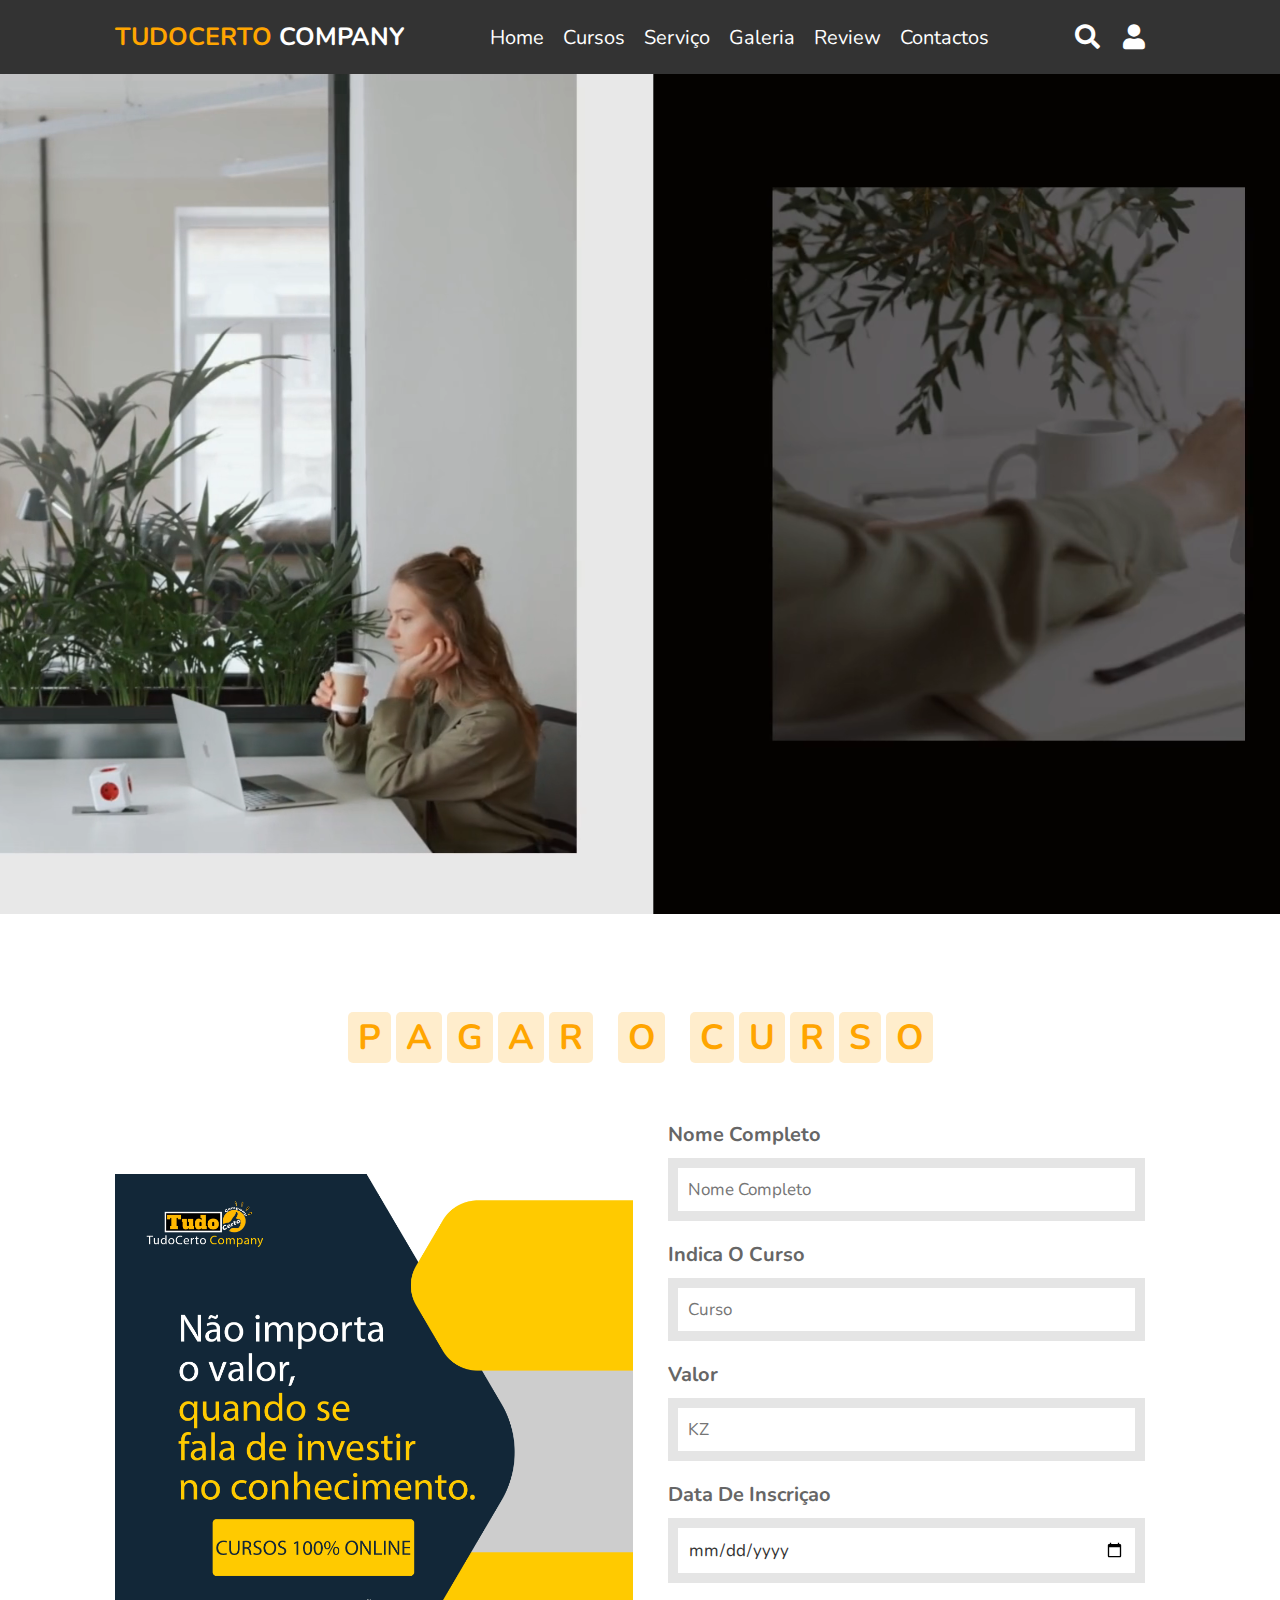
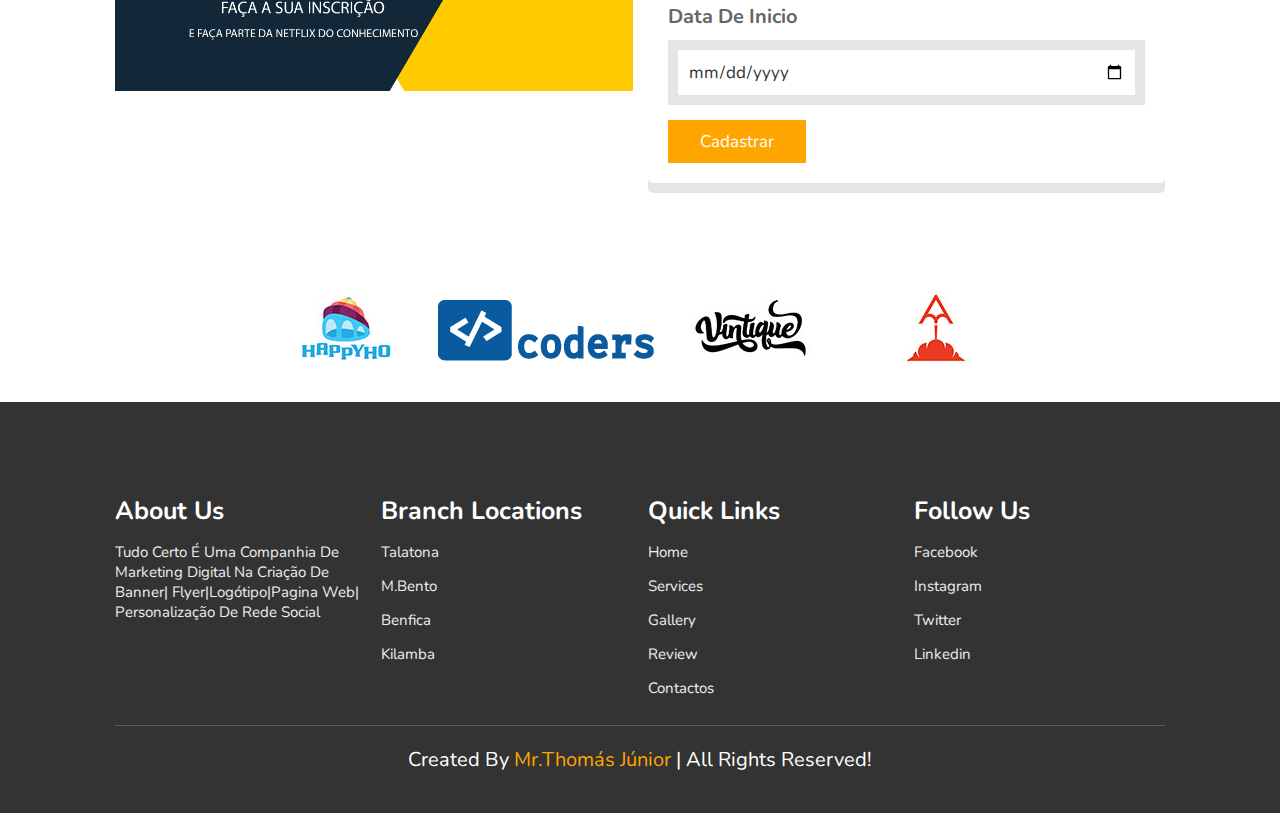
<file: book.html>
<!DOCTYPE html>
<html lang="en">
<head>
    <meta charset="UTF-8">
    <meta http-equiv="X-UA-Compatible" content="IE=edge">
    <meta name="viewport" content="width= initial-scale=1.0">
    <title>Compras</title>
    <link rel="stylesheet" href="https://unpkg.com/swiper/swiper-bundle.min.css" />

    <!--Fonte Awesome cnd link-->
    <link rel="stylesheet" href="https://cdnjs.cloudflare.com/ajax/libs/font-awesome/5.15.4/css/all.min.css"> 
    <!--Custom css file link-->
    <link rel="stylesheet" href="css/style.css">




</head>
<body>
    
   <!--Nav bar do Projecto-->
   <header>

    <!--Menu bar para retrer os menus-->
          <div id="menu-bar" class="fas fa-bars"></div>
  
   <!--/Menu bar para retrer os menus-->
  
  
          <a href="#" class="logo"><span>TUDOCERTO</span> company</a>
  
  
                  <nav class="navbar">
                      <a href="index.html">home</a> 
                      
                      
                      <a href="#packages">Cursos</a>
                      <a href="#services">serviço</a>
                      <a href="#gallery">galeria</a>
                      <a href="#review"> review</a>
                      <a href="contact.html">contactos </a>
                  </nav>
  
             <div class="icons">
                 <i class="fas fa-search" id="search-btn"></i>
  
                 <i class="fas fa-user" id="login-btn"></i>
             </div>
  
              <form action="" class="search-bar-container">
                  <input type="search" id="search-bar" placeholder="pesquise aqui">
                  <label for="search-bar" class="fas fa-search"></label>
              </form>
  
        </header>
  
         <!--/Nav bar do Projecto-->

  
      <!-- login form container -->
      <div class="login-form-container">
  
  <i class="fas fa-times" id="form-close"></i>
  
  
          <form action="">
              <h3>login</h3>
              <input type="email" class="box" placeholder="introduza o teu email">
              <input type="password" class="box" placeholder="introduzida a passa">
              <input type="submit" value="login now" class="btn">
              <input type="checkbox" id="remember">
              <label for="remember">remember me</label>
              <p>forget password? <a href="#">click here</a></p>
              <p>don't have and account? <a href="#">register now</a></p> 
          </form>
      </div>
       <!--/ login form container -->
<br>

  <!--Section home  inicio  -->
  <section  class="home" id="home">
      
    <div class="content">
     <h3></h3>
     
 </div>
 <!-- 
     <div class="controls"> 
         <span class="vid-btn active" data-src="images/vid-1.mp4"></span>
         <span class="vid-btn" data-src="images/vid-2.mp4"></span>
         <span class="vid-btn" data-src="images/vid-3.mp4"></span>
         
     </div>
     -->
     <div class="video-container">
         <video src="images/vid-6.mp4" id="video-slider" loop autoplay muted ></video>
         <span class="vid-btn active" data-src="images/vid-1.mp4"></span>
     </div>
 
 </section> 
  <!--Section home  end  -->

  
       
     
  
  
  <!--Inicio dos conctatos-->
  <!-- section Livros e servicos inicio -->
  <section class="book" id="book">
    <h1 class="heading">
        <span>P</span>

        <span>a</span>
        <span>g</span>
        <span>a</span>
        <span>r</span>
        <span class="space"></span>
        <span>o</span>
        <span class="space"></span>
        <span>c</span>
        <span>u</span>
        <span>r</span>
        <span>s</span>
        <span>o</span>
     
    </h1>
 
    <div class="row">
        <div class="image">
            <img src="images/curso.jpg">
        </div>
        <form action="" >
            <div class="inputBox">
                <h3>Nome Completo</h3>
                <input type="text" placeholder="Nome Completo">
            </div> 
            <div class="inputBox">
                <h3>Indica O Curso</h3>
                <input type="text" placeholder="Curso">
            </div> 
            <div class="inputBox">
               <h3>Valor</h3>
               <input type="number" placeholder="KZ">
           </div>
           <div class="inputBox">
               <h3>Data de Inscriçao</h3>
               <input type="date" >
           </div>
           <div class="inputBox">
               <h3>Data de inicio</h3>
               <input type="date" >
           </div>
           

           <input type="submit" class="btn" value="Cadastrar">

        </form>
    </div>
</section>
<!-- section Livros final-->


  <!-- brand section  -->
  <section class="brand-container">
  
      <div class="swiper-container brand-slider">
          <div class="swiper-wrapper">
              <div class="swiper-wrapper">
                <div class="swiper-slide"><img src="images/1.jpg" alt=""><img src="images/8.png" alt=""><img src="images/2.jpg" alt=""><img src="images/3.jpg" alt=""></div>
                
                </div>
  
          </div>  
      </div>
  
  </section>
  
  <!-- brand section final -->
  
  
  <!-- Footer inicio -->
  
  <section class="footer">
  
      <div class="box-container">
  
          <div class="box">
              <h3>about us</h3>
              <p>Tudo Certo é uma companhia de Marketing Digital na Criação de Banner| flyer|logótipo|pagina web| personalização de rede social</p>
            </div>
          <div class="box">
              <h3>branch locations</h3>
              <a href="#">Talatona</a>
              <a href="#">M.Bento</a>
              <a href="#">Benfica</a>
              <a href="#">Kilamba</a>
          </div>
          <div class="box">
              <h3>quick links</h3>
              <a href="#">home</a>
              <a href="#">services</a>
              <a href="#">gallery</a>
              <a href="#">review</a>
              <a href="#">contactos</a>
          </div>
          <div class="box">
              <h3>follow us</h3>
              <a href="#">facebook</a>
              <a href="#">instagram</a>
              <a href="#">twitter</a>
              <a href="#">linkedin</a>
          </div>
  
      </div>
  
      <h1 class="credit"> created by <span> mr.Thomás júnior </span> | all rights reserved! </h1>
  
  </section>
  
  
  <!--Final do footer-->
  
  
  
    <!--link js file link-->
  
   
  <script src="https://unpkg.com/swiper/swiper-bundle.min.js"></script>
  
      <!--link js file link-->
       
        <script src="js/script.js"></script>
  <!--link js file link-->
  



</body>
</html>
</file>
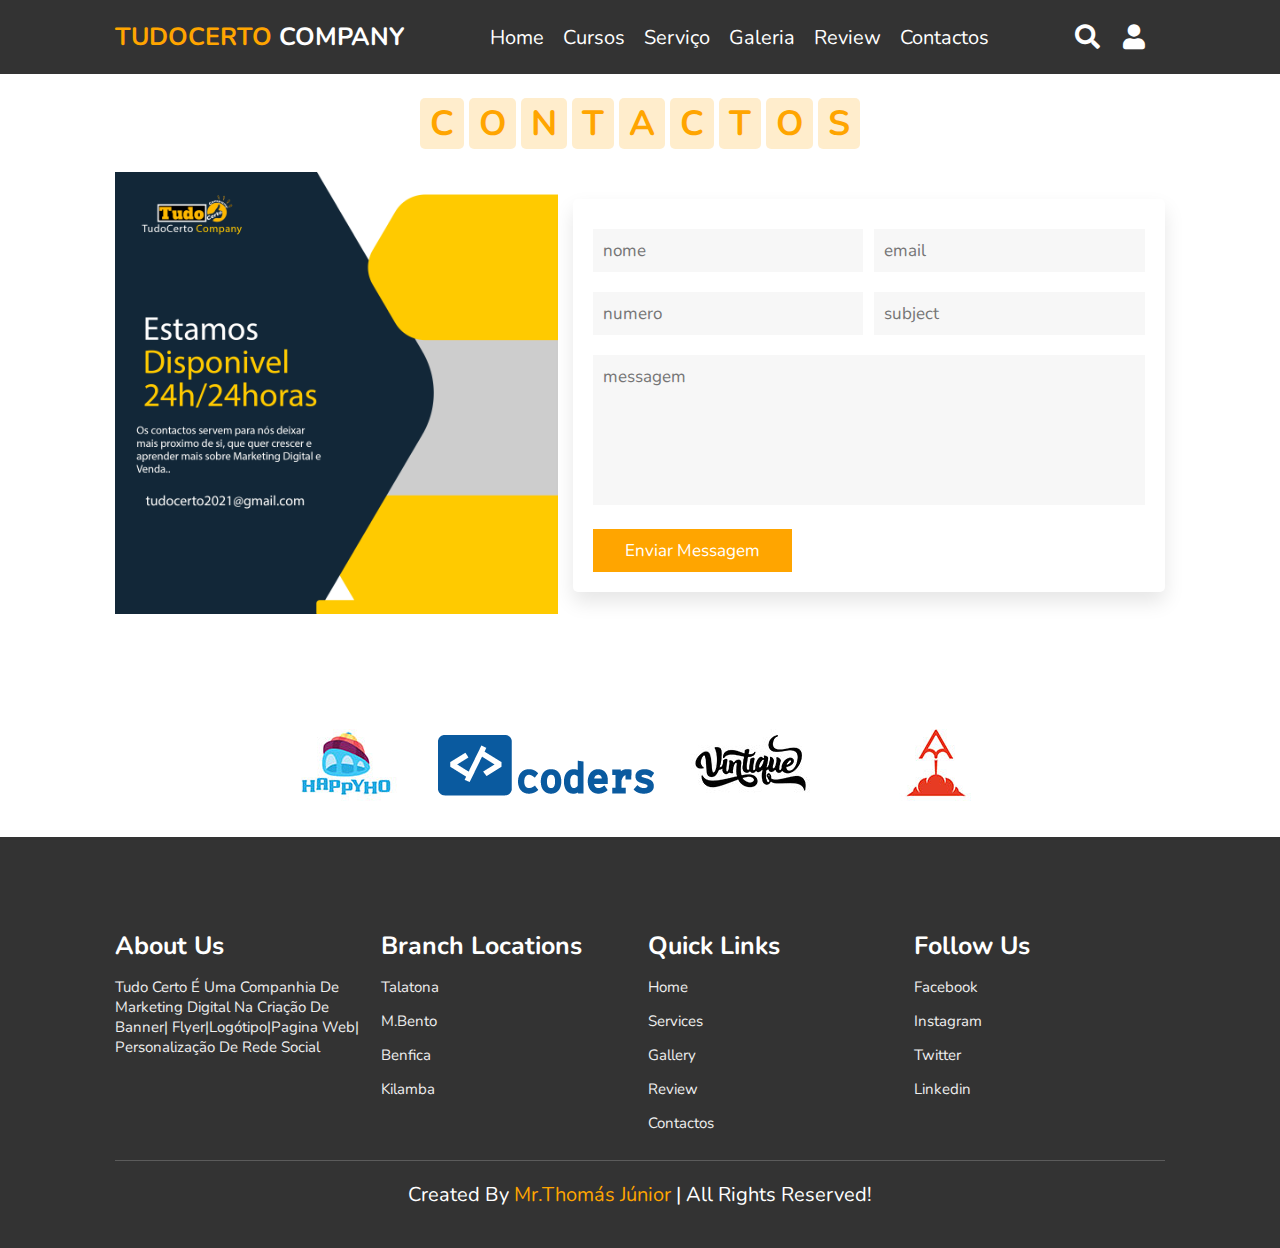
<file: contact.html>
<!DOCTYPE html>
<html lang="en">
<head>
    <meta charset="UTF-8">
    <meta http-equiv="X-UA-Compatible" content="IE=edge">
    <meta name="viewport" content="width=device-width, initial-scale=1.0">
    <title>conctatos</title>
    
    <link rel="stylesheet" href="https://unpkg.com/swiper/swiper-bundle.min.css" />

      <!--Fonte Awesome cnd link-->
      <link rel="stylesheet" href="https://cdnjs.cloudflare.com/ajax/libs/font-awesome/5.15.4/css/all.min.css"> 
      <!--Custom css file link-->
      <link rel="stylesheet" href="css/style.css">
</head>
<body>
    
    <!--Nav bar do Projecto-->
    <header>

        <!--Menu bar para retrer os menus-->
              <div id="menu-bar" class="fas fa-bars"></div>
      
       <!--/Menu bar para retrer os menus-->
      
      
              <a href="#" class="logo"><span>TUDOCERTO</span> company</a>
      
      
                      <nav class="navbar">
                          <a href="index.html">home</a> 
                          
                         
                          <a href="#packages">Cursos</a>
                          <a href="#services">serviço</a>
                          <a href="#gallery">galeria</a>
                          <a href="#review"> review</a>
                          <a href="contact.html">contactos </a>
                      </nav>
      
                 <div class="icons">
                     <i class="fas fa-search" id="search-btn"></i>
      
                     <i class="fas fa-user" id="login-btn"></i>
                 </div>
      
                  <form action="" class="search-bar-container">
                      <input type="search" id="search-bar" placeholder="pesquise aqui">
                      <label for="search-bar" class="fas fa-search"></label>
                  </form>
      
            </header>
      
             <!--/Nav bar do Projecto-->
      
          <!-- login form container -->
          <div class="login-form-container">
      
      <i class="fas fa-times" id="form-close"></i>
      
      
              <form action="">
                  <h3>login</h3>
                  <input type="email" class="box" placeholder="introduza o teu email">
                  <input type="password" class="box" placeholder="introduzida a passa">
                  <input type="submit" value="login now" class="btn">
                  <input type="checkbox" id="remember">
                  <label for="remember">remember me</label>
                  <p>forget password? <a href="#">click here</a></p>
                  <p>don't have and account? <a href="#">register now</a></p> 
              </form>
          </div>
      
        
      
      
           
         
      
      
      <!--Inicio dos conctatos-->
      
<section class="contact" id="contact">
    
    <h1 class="heading">
        <span>c</span>
        <span>o</span>
        <span>n</span>
        <span>t</span>
        <span>a</span>
        <span>c</span>
        <span>t</span>
        <span>o</span>
        <span>s</span>
    </h1>

    <div class="row">

        <div class="image">
            <img src="images/conctatos.jpg" alt="">
        </div>

        <form action="">
            <div class="inputBox">
                <input type="text" placeholder="nome">
                <input type="email" placeholder="email">
            </div>
            <div class="inputBox">
                <input type="numero" placeholder="numero">
                <input type="text" placeholder="subject">
            </div>
            <textarea placeholder="messagem" name="" id="" cols="30" rows="10"></textarea>
            <input type="submit" class="btn" value="Enviar Messagem">
        </form>

    </div>
    
</section>

      <!-- brand section  -->
      <section class="brand-container">
      
          <div class="swiper-container brand-slider">
              <div class="swiper-wrapper">
                  <div class="swiper-wrapper">
                    <div class="swiper-slide"><img src="images/1.jpg" alt=""><img src="images/8.png" alt=""><img src="images/2.jpg" alt=""><img src="images/3.jpg" alt=""></div>
                
                    </div>
      
              </div>  
          </div>
      
      </section>
      
      <!-- brand section final -->
      
      
      <!-- Footer inicio -->
      
      <section class="footer">
      
          <div class="box-container">
      
              <div class="box">
                  <h3>about us</h3>
                  <p>Tudo Certo é uma companhia de Marketing Digital na Criação de Banner| flyer|logótipo|pagina web| personalização de rede social</p>
                </div>
              <div class="box">
                  <h3>branch locations</h3>
                  <a href="#">Talatona</a>
                  <a href="#">M.Bento</a>
                  <a href="#">Benfica</a>
                  <a href="#">Kilamba</a>
              </div>
              <div class="box">
                  <h3>quick links</h3>
                  <a href="#">home</a>
                  <a href="#">services</a>
                  <a href="#">gallery</a>
                  <a href="#">review</a>
                  <a href="#">contactos</a>
              </div>
              <div class="box">
                  <h3>follow us</h3>
                  <a href="#">facebook</a>
                  <a href="#">instagram</a>
                  <a href="#">twitter</a>
                  <a href="#">linkedin</a>
              </div>
      
          </div>
      
          <h1 class="credit"> created by <span> mr.Thomás júnior </span> | all rights reserved! </h1>
      
      </section>
      
      
      <!--Final do footer-->
      
      
      
        <!--link js file link-->
      
       
      <script src="https://unpkg.com/swiper/swiper-bundle.min.js"></script>
      
          <!--link js file link-->
           
            <script src="js/script.js"></script>
      <!--link js file link-->
      

</body>
</html>
</file>
<file: css/style.css>
@import url('https://fonts.googleapis.com/css2?family=Nunito:wght@200;300;400;600;700&display=swap');

:root{
--orange:#ffa500;
}

/* Estilizacao do header   */


*{
    font-family: 'Nunito', sans-serif;
    margin: 0; padding: o;
    box-sizing: border-box;
    text-transform: capitalize;
    outline: none; border: none;
    text-decoration: none;
    transition: all .2s linear;  
}
::selection{
    background: var(--orange);
    color: #fff;
}
html {
    font-size: 62.5%;
    overflow-x: hidden;
    scroll-padding-top: 6rem;
    scroll-behavior: smooth;
}
section{
    padding:2rem 9%;
    padding-top: 75px;
}

/*estilizar booknow */
 .heading{
     text-align: center;
     padding: 2.5rem 0;
 }

 .heading span{
     font-size: 3.5rem;
     background: rgba(255,165,0,.2);
     color: var(--orange);
     border-radius: .5rem;
     padding: .2rem 1rem;
 }
 .heading span.space{
     background: none;
 }
/*final */
.btn{
    display: inline-block;
    margin-top: 1rem;
    background:var(--orange);
    color:#fff;
    padding:.8rem 3rem;
    border:.2rem solid var(--orange);
    cursor: pointer;
    font-size: 1.7rem;
  }

.btn:hover{
    background:rgba(255, 165, 0,.2);
    color:var(--orange);
}
  
header{
    position: fixed;
    top: 0; left: 0; right:0;
    background: #333;
    z-index: 1000;
    display: flex;
    align-items: center;
    justify-content: space-between;
    padding: 2rem 9%;
}

header .logo{
    font-size: 2.5rem;
    font-weight: bolder;
    color:#fff;
    text-transform: uppercase;
}

header .logo span{
    color: var(--orange);
}

header .navbar a{
    color: #fff;
    font-size: 2rem;
    margin: 0 .8rem;
}


header .navbar a:hover{
    color: var(--orange);
}

header .icons i{
    font-size: 2.5rem;
    color:#fff;
    cursor: pointer;
    margin-right: 2rem;
  }

  header .icons i:hover{
    color:var(--orange);
  }

/* Estilizar os i */

header .search-bar-container{
    position: absolute;
    top:100%; left: 0; right:0;
    padding:1.5rem 2rem;
    background:#333;
    border-top: .1rem solid rgba(255,255,255,.2);
    display: flex;
    align-items: center;
    z-index: 1001;
    clip-path: polygon(0 0, 100% 0, 100% 0, 0 0);
  }

/*Activar o pesquisar apartir do java script  */

  header .search-bar-container.active{
    clip-path: polygon(0 0, 100% 0, 100% 100%, 0 100%);
  }

header .search-bar-container #search-bar{
  width:100%;
  padding:1rem;
  text-transform: none;
  color:#333;
  font-size: 1.7rem;
  border-radius: .5rem;
}


header .search-bar-container label {
    color:#fff;
    cursor: pointer;
    font-size: 3rem;
    margin-left: 1.5rem; 
}

header .search-bar-container label:hover{
    color:var(--orange);
  }

/*Estelizacao do form de login */
.login-form-container{
    position: fixed;
    top:-120%; left: 0;
    z-index: 10000;
    min-height: 100vh;
    width:100%;
    background:rgba(0,0,0,.7);
    display: flex;
    align-items: center;
    justify-content: center;
  }

.login-form-container.active{
    top:0;
  }

.login-form-container form{
  margin:2rem;
  padding:1.5rem 2rem;
  border-radius: .5rem;
  background:#fff;
  width:50rem;
}

.login-form-container form h3{
    font-size: 3rem;
    color:#444;
    text-transform: uppercase;
    text-align: center;
    padding:1rem 0;
  }

  .login-form-container form .box{
    width:100%;
    padding:1rem;
    font-size: 1.7rem;
    color:#333;
    margin:.6rem 0;
    border:.1rem solid rgba(0,0,0,.3);
    text-transform: none;
  }


.login-form-container form .box:focus{
  border-color: var(--orange);;
}


.login-form-container form #remember{
    margin:2rem 0;
  }

.login-form-container form label{
  font-size: 1.5rem;
}

.login-form-container form .btn{
    display: block;
    width:100%;
  }

.login-form-container form p{
  padding:.5rem 0;
  font-size: 1.5rem;
  color:#666;
}

.login-form-container form p a{
    color:var(--orange);
  }


.login-form-container form p a:hover{
    color:#333;
    text-decoration: underline;
  }


  .login-form-container #form-close{
    position: absolute;
    top:2rem; right:3rem;
    font-size: 5rem;
    color:#fff;
    cursor: pointer;
  }

  /* Estelizacao do menu bar */

  #menu-bar{
      color: #fff;
      border: .1rem solid #fff;
      border-radius: .5rem;
      font-size: 3rem;
      padding: .5rem 1.2rem;
      cursor: pointer;
      display: none;
  }

/*Estilizar do home section */
.home{

    display: flex;
    align-items: center;
    justify-content: center;
   flex-flow: column;
   position: relative;
   z-index: 0;
   min-height: 100vh;
}
.home .content{
    text-align: center;
}

.home.content h3{
    font-size: 4.5rem;
    color:#fff;
    text-transform: uppercase;
    text-shadow: 0 .3rem .5rem rgba(0,0,0,.1);
}
.home .content p{
    font-size: 2.5rem;
    color:#fff;
    padding:.5rem 0;
  }


.home .video-container video{
  position: absolute;
  top:0; left: 0;
  z-index: -1;
  height: 100%;
  width:100%;
  object-fit: cover;
}


.home .controls{
    padding:1rem;
    border-radius: 5rem;
    background:rgba(0,0,0,.7);
    position: relative;
    top:10rem;
  }

.home .controls .vid-btn{
  height:2rem;
  width:2rem;
  display: inline-block;
  border-radius: 50%;
  background:#fff;
  cursor: pointer;
  margin:0 .5rem;
}


.home .controls .vid-btn.active{
    background:var(--orange);
  }
/*Estilizar do home section final  */

/*Estilizar do book now entender */
.book .row{
    display: flex;
    flex-wrap: wrap;
    gap: 1.5rem;
    align-items: center;
}

.book .row .image{
flex: 1 1 40rem;
}

.book .row .image img{
    width: 100%;
}
    
.book .row form{
    flex: 1 1 40rem;
    padding: 2rem;
    box-shadow: 0 1rem rgba(0,0,0,.1);
    border-radius: .5rem;
}

.book .row form .inputBox{
    padding: .5rem 0;
}
.book .row form .inputBox input{
    width: 100%;
    padding: 1rem;
    border: 1rem solid rgba(0,0,0,.1);
    font-size: 1.7rem;
    color: #333;
    text-transform: none;

}

.book .row form .inputBox h3{
    font-size: 2rem;
    padding: 1rem 0;
    color: #666;
}
/*Estilizacao do package*/

.packages .box-container{
  display: flex;
  flex-wrap: wrap;
  gap:2rem;
}

.packages .box-container .box{
  flex:1 1 30rem;
  border-radius: .5rem;
  overflow: hidden;
  box-shadow: 0 1rem 2rem rgba(0,0,0,.1);
}
.packages .box-container .box img{
  height: 25rem;
  width:100%;
  object-fit: cover;
}


.packages .box-container .box .content{
  padding: 2rem;
}

.packages .box-container .box .content h3{
  font-size:2rem;
  color:#333;
}

.packages .box-container .box .content h3 i{
 color: var(--orange);
}

.packages .box-container .box .content p{
  font-size: 1.7rem;
  color: #666;
  padding: 1rem 0;
}

.packages .box-container .box .content .stars i{
font-size: 2rem;
color: var(--orange);

}


.packages .box-container .box .content  .price{
  font-size: 2rem;
  color: #333;
  padding-top: 1rem;
 }

 .packages .box-container .box .content  .price span{
   color: #666;
   font-size: 1.5rem;
   text-decoration: line-through;
 }

/*Estilizacao do package final*/

/*Estilizacao do servicos inicio*/
.services .box-container{
  display: flex;
  flex-wrap: wrap;
  gap:1.5rem;
}
.services .box-container .box{
  flex: 1 1 30rem;
  border-radius: .5rem;
  padding:1rem;
  text-align: center;
}
.services .box-container .box i{
  padding:1rem;
  font-size: 5rem;
  color:var(--orange);
}
.services .box-container .box h3{
  font-size: 2.5rem;
  color:#333;
}

.services .box-container .box p{
  font-size: 1.5rem;
  color:#666;
  padding:1rem 0;
}
.services .box-container .box:hover{
  box-shadow: 0 1rem 2rem rgba(196, 111, 15, 0.1);
  box-shadow: inset 0 0 1em gold;
}


/*Estelizacao da galeria inicial */

.gallery .box-container{
  display: flex;
  flex-wrap: wrap;
  gap:1.5rem;
}

.gallery .box-container .box{
  overflow: hidden;
  box-shadow: 0 1rem 2rem rgba(0,0,0,.1);
  border:1rem solid #fff;
  border-radius: .5rem;
  flex:1 1 30rem;
  height: 25rem;
  position: relative;
}

.gallery .box-container .box img{
  height: 100%;
  width:100%;
  object-fit: cover;
}


.gallery .box-container .box .content{
  position: absolute;
  top:-100%; left:0;
  height: 100%;
  width:100%;
  text-align: center;
  background:rgba(0,0,0,.7);
  padding:2rem;
  padding-top: 5rem;
}

.gallery .box-container .box:hover .content{
  top:0;
}


.gallery .box-container .box .content h3{
  font-size: 2.5rem;
  color:var(--orange);
}

.gallery .box-container .box .content p{
  font-size: 1.5rem;
  color:#eee;
  padding:.5rem 0;
}

/*Estelizacao da galeria final */


/* Estilizacao do reviw */


.review .review-slider{
  padding-bottom: 2rem;
}

.review .box{
  padding:2rem;
  text-align: center;
  box-shadow: 0 1rem 2rem rgba(0,0,0,.1);
  border-radius: .5rem;
}

.review .box img{
  height:13rem;
  width:13rem;
  border-radius: 50%;
  object-fit: cover;
  margin-bottom: 1rem;
}

.review .box h3{
  color:#333;
  font-size: 2.5rem;
}

.review .box p{
  color:#666;
  font-size: 1.5rem;
  padding:1rem 0;
}

.review .box .stars i{
  color:var(--orange);
  font-size: 1.7rem;
}

.contact .row{
  display: flex;
  flex-wrap: wrap;
  gap:1.5rem;
  align-items: center;
}

.review .review-slider .box:hover{
  box-shadow: 0 1rem 2rem rgba(196, 111, 15, 0.1);
  box-shadow: inset 0 0 1em gold;
}

/*Estelizacao do reviw final */

/*Inicio do conctato*/


.contact .row .image{
  flex:1 1 35rem;
}

.contact .row .image img{
  width:100%;
}

.contact .row form{
  flex:1 1 50rem;
  padding:2rem;
  box-shadow: 0 1rem 2rem rgba(0,0,0,.1);
  border-radius: .5rem;
}

.contact .row form .inputBox{
  display: flex;
  flex-wrap: wrap;
  justify-content: space-between;
}

.contact .row form .inputBox input, .contact .row form textarea{
  width:49%;
  margin:1rem 0;
  padding:1rem;
  font-size: 1.7rem;
  color:#333;
  background:#f7f7f7;
  text-transform: none;
}

.contact .row form textarea{
  height: 15rem;
  resize: none;
  width:100%;
}

/* final dos contACTOS */

/*Marcas bRand */

.brand-container{
  text-align: center;
}
/*final das marcas */


/*footer inicial */




.footer{
  background:#333;
}

.footer .box-container{
  display: flex;
  flex-wrap: wrap;
  gap:1.5rem;
}

.footer .box-container .box{
  padding:1rem 0;
  flex:1 1 25rem;
}

.footer .box-container .box h3{
  font-size: 2.5rem;
  padding:.7rem 0;
  color:#fff;
}

.footer .box-container .box p{
  font-size: 1.5rem;
  padding:.7rem 0;
  color:#eee;
}

.footer .box-container .box a{
  display: block;
  font-size: 1.5rem;
  padding:.7rem 0;
  color:#eee;
}

.footer .box-container .box a:hover{
  color:var(--orange);
  text-decoration: underline;
}

.footer .credit{
  text-align: center;
  padding:2rem 1rem;
  margin-top: 1rem;
  font-size: 2rem;
  font-weight: normal;
  color:#fff;
  border-top: .1rem solid rgba(255,255,255,.2);
}

.footer .credit span{
  color:var(--orange);
}
/*final do footer */



































   /*@media  Estelizacao do menu bar */
   @media (max-width:1200px){
       html{
           font-size: 55%;
       }
   }

   @media (max-width:991px){
      header{
          padding: 2rem;
      }
      section{
        padding: 2rem;
    }
   }

   
   @media (max-width:768px){
    #menu-bar{
        display: initial;
    }
    header .navbar{
        position: absolute;
        top: 100%; right: 0; left: 0;
        background: #333;
        border-top: .1rem solid rgba(255,255,255,.2);
        padding: 1rem 2rem;
        clip-path: polygon(0 0, 100% 0, 100% 0, 0 0);

    }
    /* A funcao de activar o nav bar   */
    header .navbar.active{
        clip-path: polygon(0 0, 100% 0, 100% 100%, 0 100%);
    }

    header .navbar a{
        display: block;
        border-radius: .5rem;
        padding: 1.5rem;
        margin: 1.5rem 0;
        background: #222;
    }
 }

 @media (max-width:420px){
    html{
        font-size: 50%;
    }
    .heading span{
        font-size: 2.5rem;
    }
}
</file>
